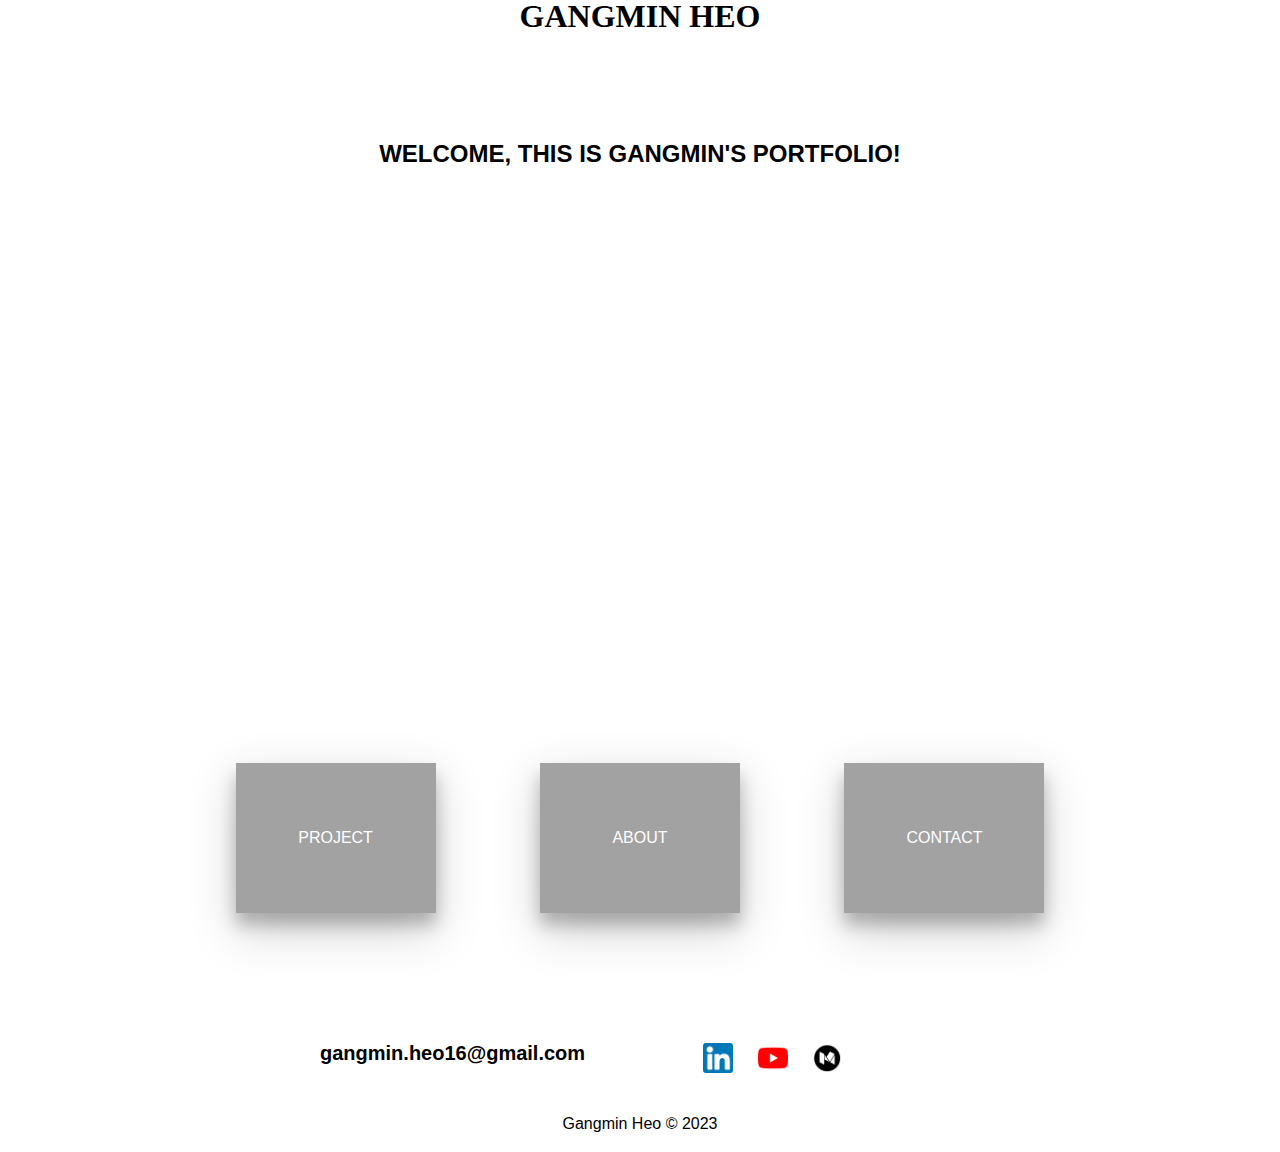
<file: index.html>
<!DOCTYPE html>
<html lang="en">

<head>
    <meta charset="UTF-8" />
    <meta name="viewport" content="width=device-width,initial-scale=1">
    <meta http-equiv="X-UA-Compatible" content="IE=edge" />
    <link rel="stylesheet" href="/css/style.css" type="text/css" />
    <link rel="stylesheet" href="/css/media.css" type="text/css" />
    <title>portfolio</title>
</head>

<body>
    <div class="wrap">

        <!-- logo / link to home -->
        <a href="/">
            <h1 class="homeh1">Gangmin Heo</h1>
        </a>
        <!-- logo / link to home -->




        <div class="content">
            <h2>Welcome, this is Gangmin's portfolio!</h2>


            <!-- landing page showreel -->
            <div class="showreel">


                <iframe width="700" height="394" src="https://www.youtube.com/embed/NQIYyPywDTE"
                    title="YouTube video player" frameborder="0"
                    allow="accelerometer; autoplay; clipboard-write; encrypted-media; gyroscope; picture-in-picture; web-share"
                    allowfullscreen></iframe>
            </div>
            <!-- landing page showreel -->

            <!-- nav -->
            <div class="homebtn">

                <a href="work.html"><button class="h_btn_p">
                        PROJECT
                    </button></a>

                <a href="about.html"><button class="h_btn_a">
                        ABOUT
                    </button></a>

                <a href="contact.html"><button class="h_btn_c">
                        CONTACT
                    </button></a>

            </div>
            <!-- nav -->




        </div>

    </div>
</body>

<!-- footer -->
<footer>


    <h4>gangmin.heo16@gmail.com</h4>


    <a href="https://www.linkedin.com/in/gangminheo1016/" target="_blank">
        <img src="img/linkedin.png" width="30px"></a>

    <a href="https://www.youtube.com/@gmHeo" target="_blank">
        <img src="img/youtube.png" width="30px"></a>


    <a href="https://medium.com/@hrkdals16" target="_blank">
        <img src="img/medium.png" width="30px"></a>

    <p>Gangmin Heo &copy; 2023</p>


</footer>
<!-- footer -->

</html>
</file>
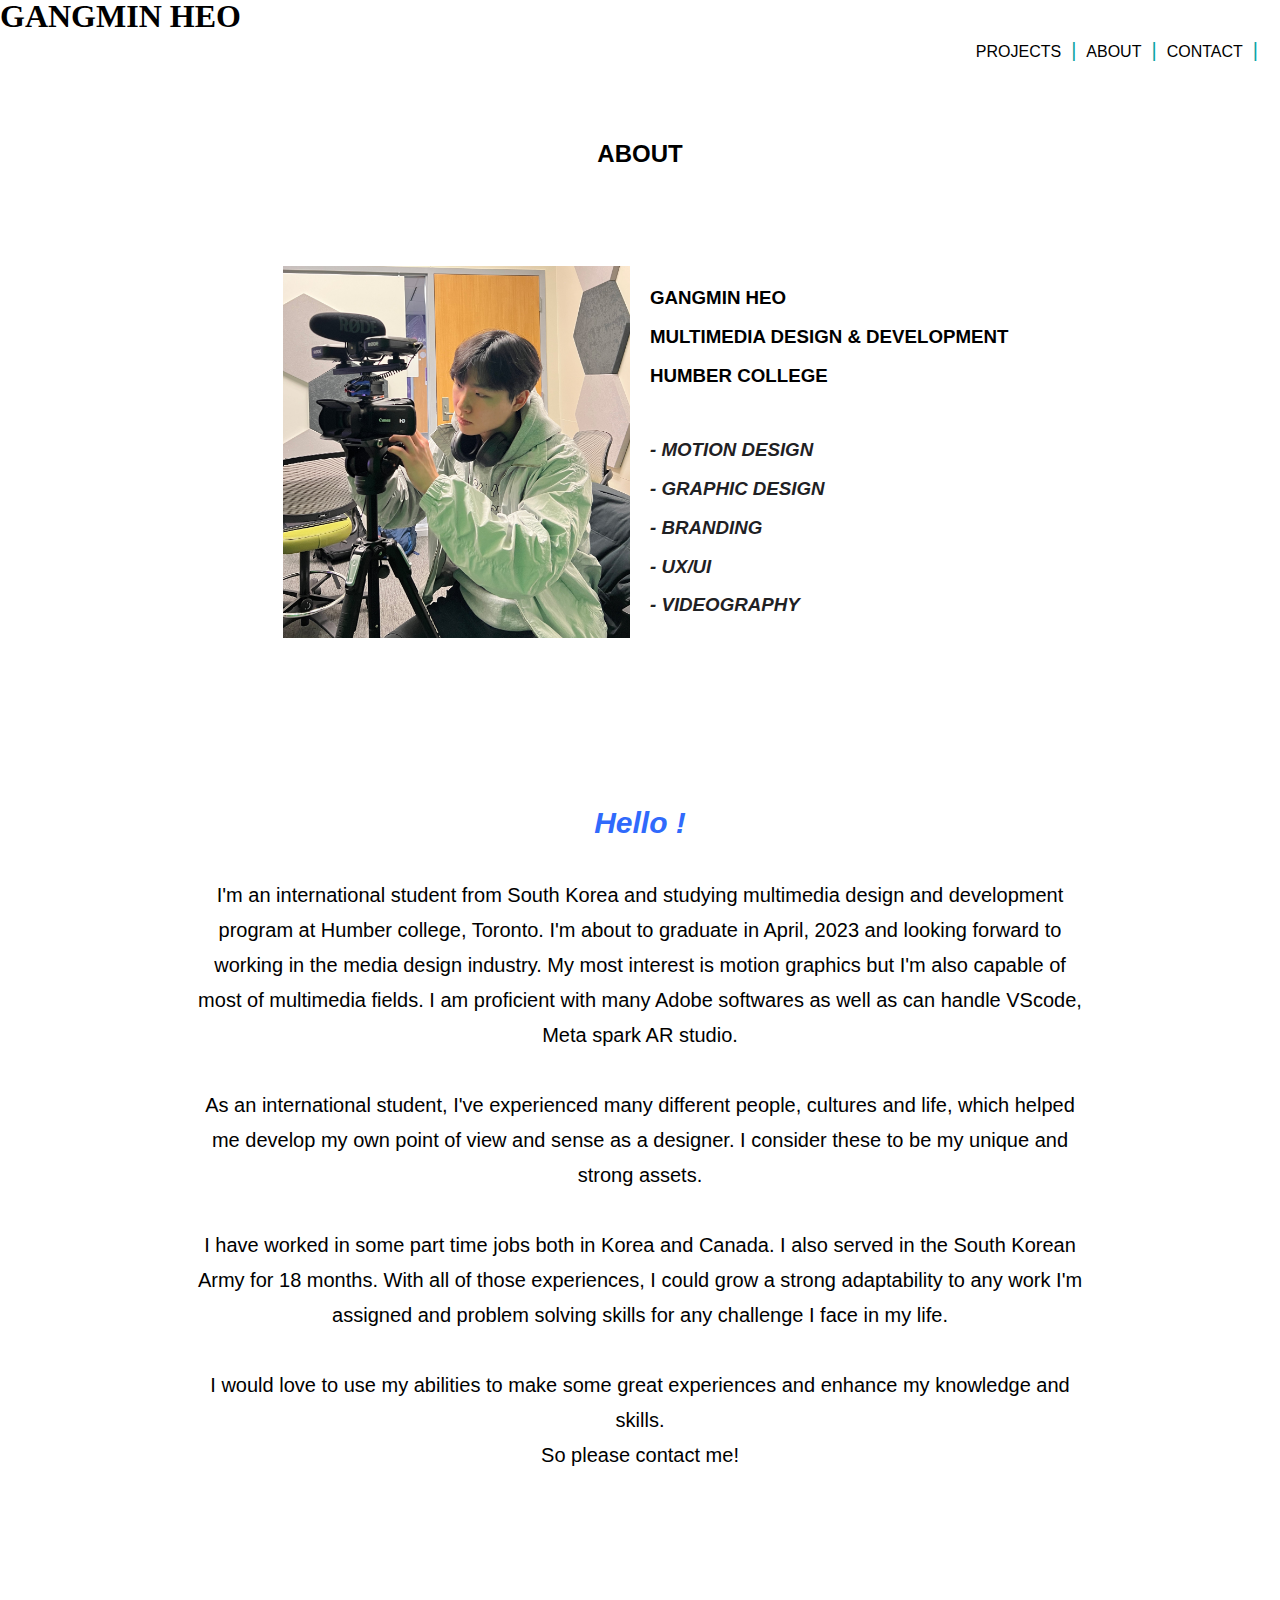
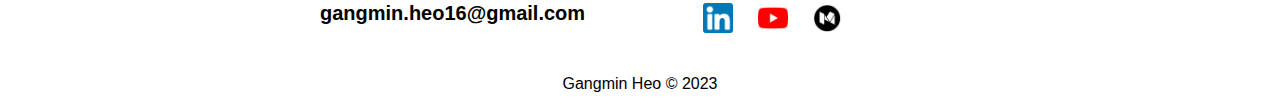
<file: about.html>
<!DOCTYPE html>
<html lang="en">

<head>
    <meta charset="UTF-8" />
    <meta name="viewport" content="width=device-width,initial-scale=1">
    <meta http-equiv="X-UA-Compatible" content="IE=edge" />
    <link rel="stylesheet" href="/css/style.css" type="text/css" />
    <link rel="stylesheet" href="/css/media.css" type="text/css" />
    <title>About</title>
</head>

<body>
    <div class="wrap">

        <!-- header -->
        <header>

            <a href="/">
                <h1>Gangmin Heo</h1>
            </a>

            <div class="nav">

                <nav>
                    <ul class="lnb">
                        <li>
                            <a href="work.html">Projects</a>
                        </li>
                        <li>
                            <a href="about.html">about</a>
                        </li>
                        <li>
                            <a href="contact.html">contact</a>
                        </li>

                    </ul>
                </nav>

            </div>

        </header>
        <!-- header -->

        <div class="content">
            <h2>about</h2>

            <div class="intro">

                <table border="1">
                    <th><img src="img/aboutpic.jpg" width="70%"></th>
                    <th class="introT">
                        <h3>Gangmin Heo</h3>
                        <h3>Multimedia Design & Development</h3>
                        <h3>Humber College</h3>
                        <Br>
                        <h3>- MOTION DESIGN</h3>
                        <h3>- GRAPHIC DESIGN</h3>
                        <h3>- BRANDING</h3>
                        <h3>- UX/UI</h3>
                        <h3>- VIDEOGRAPHY</h3>
                    </th>
                </table>




            </div>

            <div class="aboutP">
                <h4>Hello !</h4>

                <p>
                    I'm an international student from South Korea and studying multimedia design and development program
                    at Humber college, Toronto. I'm about to graduate in April, 2023 and looking forward to working in
                    the media design industry. My most interest is motion graphics but I'm also capable of most of
                    multimedia fields. I am proficient with many Adobe softwares as well as can handle VScode, Meta
                    spark AR studio.
                    <br>
                    <br>
                    As an international student, I've experienced many different people, cultures and life, which helped
                    me develop my own point of view and sense as a designer. I consider these to be my unique and strong
                    assets.
                    <br>
                    <br>
                    I have worked in some part time jobs both in Korea and Canada. I also served in the South Korean
                    Army for 18 months. With all of those experiences, I could grow a strong adaptability to any work
                    I'm assigned and problem solving skills for any challenge I face in my life.
                    <br>
                    <br>
                    I would love to use my abilities to make some great experiences and enhance my knowledge and skills.
                    <br>
                    So please contact me!

                </p>
            </div>

        </div>
    </div>
</body>

<!-- footer -->
<footer>
    <h4>gangmin.heo16@gmail.com</h4>


    <a href="https://www.linkedin.com/in/gangminheo1016/" target="_blank">
        <img src="img/linkedin.png" width="30px"></a>

    <a href="https://www.youtube.com/@gmHeo" target="_blank">
        <img src="img/youtube.png" width="30px"></a>


    <a href="https://medium.com/@hrkdals16" target="_blank">
        <img src="img/medium.png" width="30px"></a>

    <p>Gangmin Heo &copy; 2023</p>
</footer>
<!-- footer -->

</html>
</file>
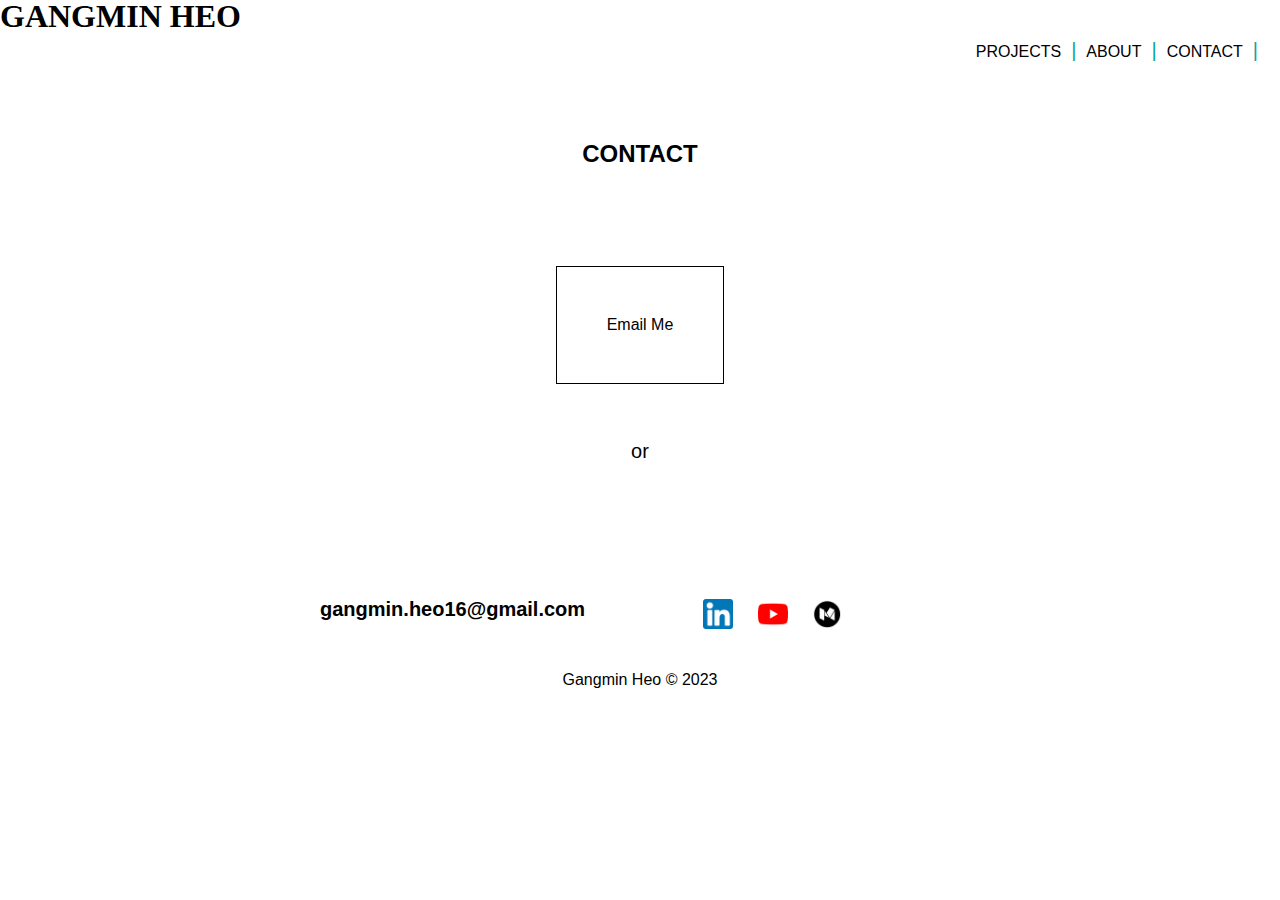
<file: contact.html>
<!DOCTYPE html>
<html lang="en">

<head>
    <meta charset="UTF-8" />
    <meta name="viewport" content="width=device-width,initial-scale=1">
    <meta http-equiv="X-UA-Compatible" content="IE=edge" />
    <link rel="stylesheet" href="/css/style.css" type="text/css" />
    <link rel="stylesheet" href="/css/media.css" type="text/css" />
    <title>Contact</title>
</head>

<body>
    <div class="wrap">
        
        <!-- header -->
        <header>

            <a href="/"><h1>Gangmin Heo</h1></a>
        
            <div class="nav">
        
                <nav>
                    <ul class="lnb">
                        <li>
                            <a href="work.html">Projects</a>
                        </li>
                        <li>
                            <a href="about.html">about</a>
                        </li>
                        <li>
                            <a href="contact.html">contact</a>
                        </li>
        
                    </ul>
                </nav>
        
            </div>
        
        </header>
        <!-- header -->

        

        <div class="content">
            <h2>Contact</h2>

            <div class="email">
            <a href="mailto:gangmin.heo16@gmail.com">Email Me</a>
            </div>
            <p class="eadress">or


        </div>


    </div>
</body>

<!-- footer -->
<footer>
    <h4>gangmin.heo16@gmail.com</h4>


    <a href="https://www.linkedin.com/in/gangminheo1016/" target="_blank">
        <img src="img/linkedin.png" width="30px"></a>

    <a href="https://www.youtube.com/@gmHeo" target="_blank">
        <img src="img/youtube.png" width="30px"></a>


    <a href="https://medium.com/@hrkdals16" target="_blank">
        <img src="img/medium.png" width="30px"></a>

    <p>Gangmin Heo &copy; 2023</p>
</footer>
<!-- footer -->

</html>
</file>
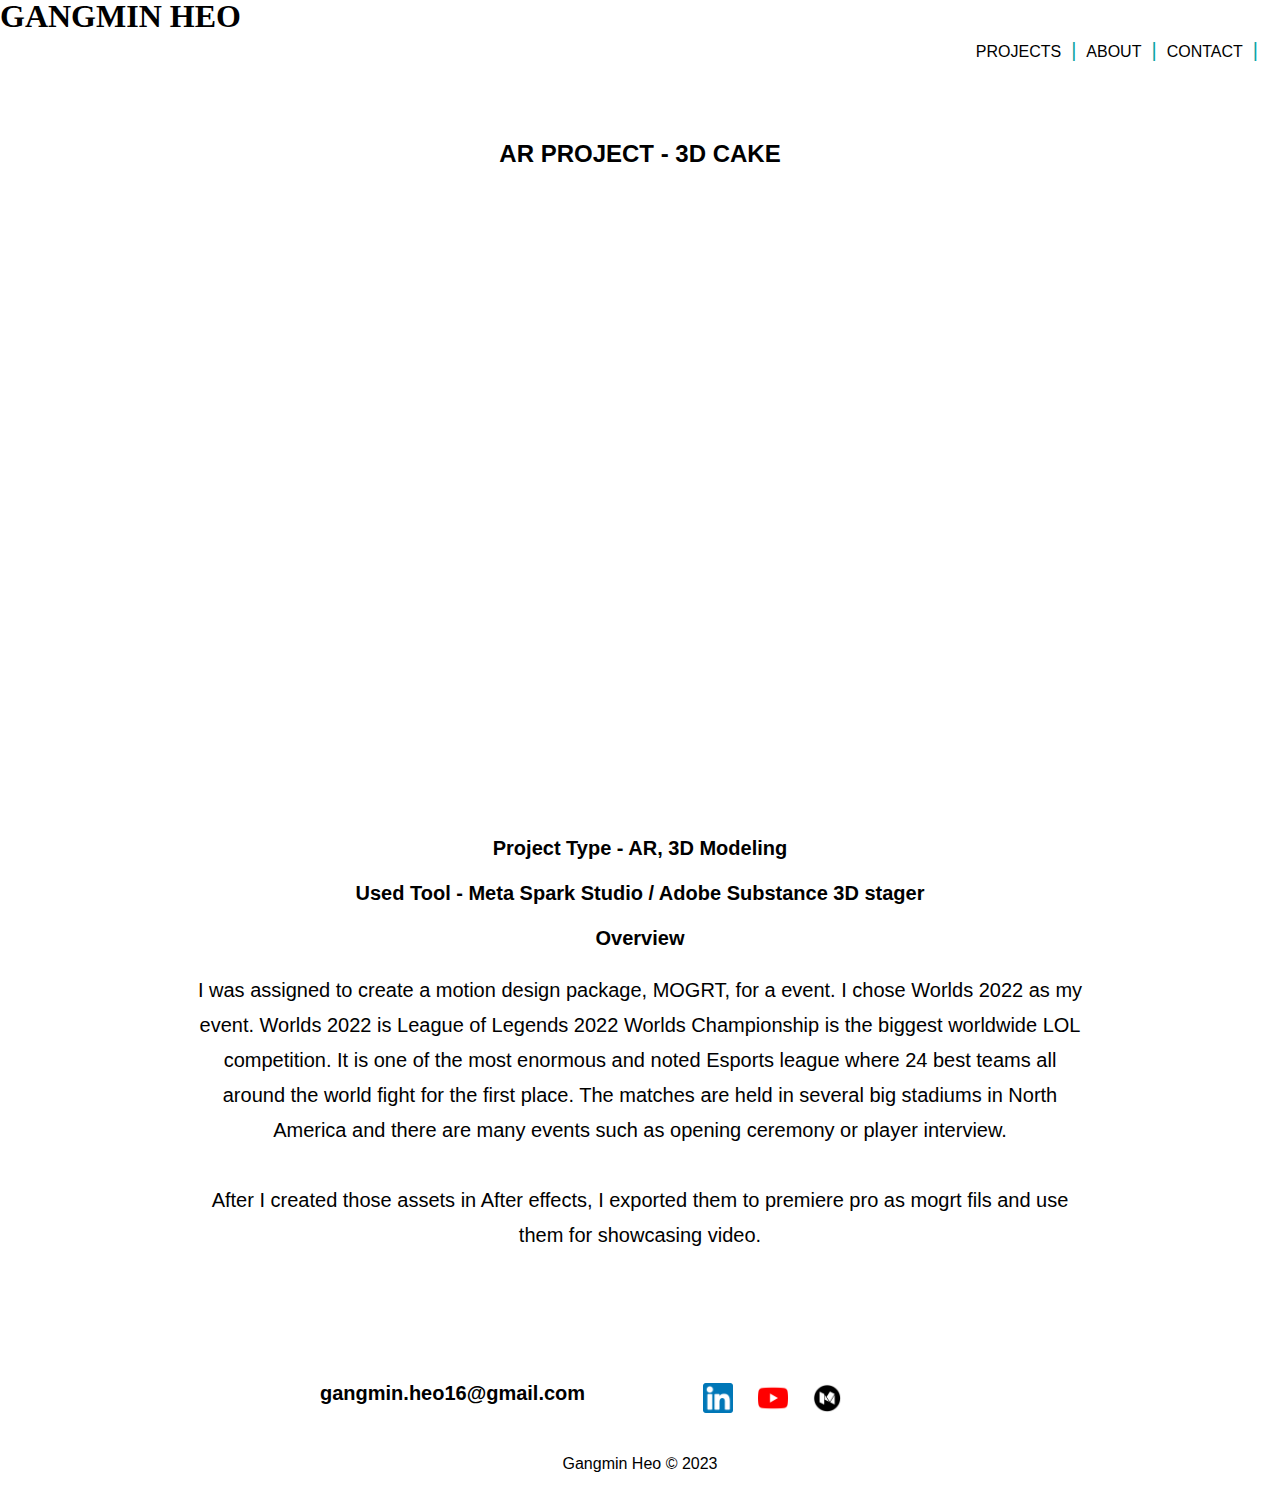
<file: projects/3dcake.html>
<!DOCTYPE html>
<html lang="en">

<head>
    <meta charset="UTF-8" />
    <meta name="viewport" content="width=device-width,initial-scale=1">
    <meta http-equiv="X-UA-Compatible" content="IE=edge" />
    <link rel="stylesheet" href="/css/style.css" type="text/css" />
    <link rel="stylesheet" href="/css/media.css" type="text/css" />
    <title>3dcake</title>
</head>

<body>
    <div class="wrap">

        <!-- header -->
        <header>

            <a href="/"><h1>Gangmin Heo</h1></a>
        
            <div class="nav">
        
                <nav>
                    <ul class="lnb">
                        <li>
                            <a href="/work.html">Projects</a>
                        </li>
                        <li>
                            <a href="/about.html">about</a>
                        </li>
                        <li>
                            <a href="/contact.html">contact</a>
                        </li>
        
                    </ul>
                </nav>
        
            </div>
        
        </header>
        <!-- header -->

        <div class="content">
            <h2>AR Project - 3D Cake</h2>

            <div class="projectdetail">
                <iframe width="334" height="594" src="https://www.youtube.com/embed/XunFyldAjC8" title="Spark AR 3d Cake" frameborder="0" allow="accelerometer; autoplay; clipboard-write; encrypted-media; gyroscope; picture-in-picture; web-share" allowfullscreen></iframe>
                <h4>Project Type - AR, 3D Modeling</h4>
                <h4>Used Tool - Meta Spark Studio / Adobe Substance 3D stager</h4>
                <h4>Overview</h4>
                <p>I was assigned to create a motion design package, MOGRT, for a event. I chose Worlds 2022 as my
                    event. Worlds 2022 is League of Legends 2022 Worlds Championship is the biggest worldwide LOL
                    competition. It is one of the most
                    enormous and noted Esports league where 24 best teams all around the world fight for the first
                    place. The
                    matches are held in several big stadiums in North America and there are many events such as opening
                    ceremony or player interview.
                    <br>
                    <br>
                 
                    After I created those assets in After effects, I exported them to premiere pro as mogrt fils and use them for showcasing video.

                </p>
            </div>

        </div>
    </div>
</body>


<!-- footer -->
<footer>
    <h4>gangmin.heo16@gmail.com</h4>


    <a href="https://www.linkedin.com/in/gangminheo1016/" target="_blank">
        <img src="/img/linkedin.png" width="30px"></a>

    <a href="https://www.youtube.com/@gmHeo" target="_blank">
        <img src="/img/youtube.png" width="30px"></a>


    <a href="https://medium.com/@hrkdals16" target="_blank">
        <img src="/img/medium.png" width="30px"></a>

    <p>Gangmin Heo &copy; 2023</p>
</footer>
<!-- footer -->

</html>
</file>
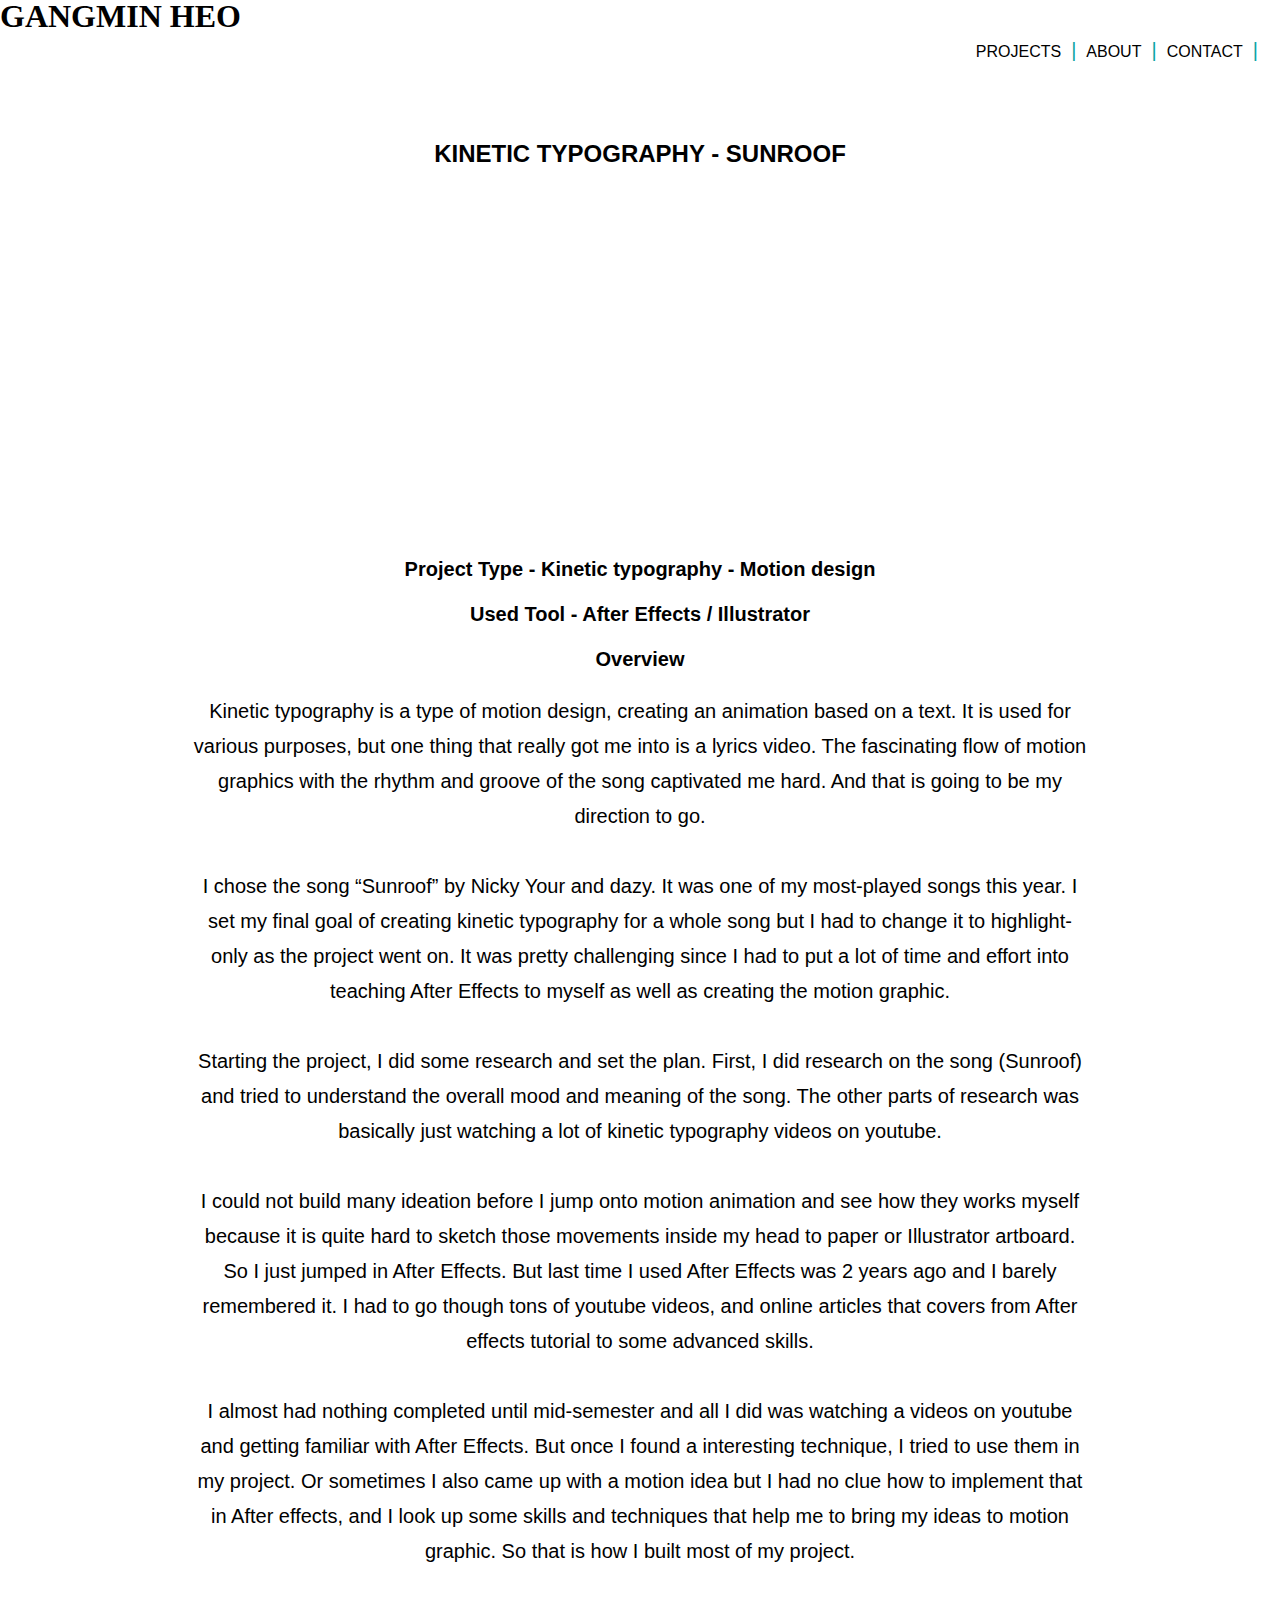
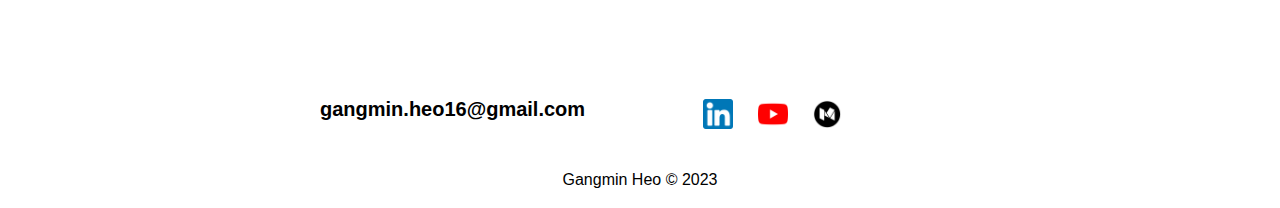
<file: projects/sunroof.html>
<!DOCTYPE html>
<html lang="en">

<head>
    <meta charset="UTF-8" />
    <meta name="viewport" content="width=device-width,initial-scale=1">
    <meta http-equiv="X-UA-Compatible" content="IE=edge" />
    <link rel="stylesheet" href="/css/style.css" type="text/css" />
    <link rel="stylesheet" href="/css/media.css" type="text/css" />
    <title>Sunroof</title>
</head>

<body>
    <div class="wrap">

        <!-- header -->
        <header>

            <a href="/">
                <h1>Gangmin Heo</h1>
            </a>

            <div class="nav">

                <nav>
                    <ul class="lnb">
                        <li>
                            <a href="/work.html">Projects</a>
                        </li>
                        <li>
                            <a href="/about.html">about</a>
                        </li>
                        <li>
                            <a href="/contact.html">contact</a>
                        </li>

                    </ul>
                </nav>

            </div>

        </header>
        <!-- header -->

        <div class="content">
            <h2>Kinetic typography - sunroof</h2>

            <div class="projectdetail">
                <iframe width="560" height="315" src="https://www.youtube.com/embed/mFFTuW5sfwU"
                    title="YouTube video player" frameborder="0"
                    allow="accelerometer; autoplay; clipboard-write; encrypted-media; gyroscope; picture-in-picture; web-share"
                    allowfullscreen></iframe>
                <h4>Project Type - Kinetic typography - Motion design</h4>
                <h4>Used Tool - After Effects / Illustrator</h4>
                <h4>Overview</h4>
                <p> Kinetic typography is a type of motion design, creating an animation based on a text. It is used for
                    various purposes, but one thing that really got me into is a lyrics video. The fascinating flow of
                    motion graphics with the rhythm and groove of the song captivated me hard. And that is going to be
                    my direction to go.
                    <br>
                    <br>
                    I chose the song “Sunroof” by Nicky Your and dazy. It was one of my most-played songs this year. I
                    set my final goal of creating kinetic typography for a whole song but I had to change it to
                    highlight-only as the project went on. It was pretty challenging since I had to put a lot of time
                    and effort into teaching After Effects to myself as well as creating the motion graphic.
                    <br><br>
                    Starting the project, I did some research and set the plan. First, I did research on the song
                    (Sunroof) and tried to understand the overall mood and meaning of the song. The other parts of
                    research was basically just watching a lot of kinetic typography videos on youtube.
                    <br><br>
                    I could not build many ideation before I jump onto motion animation and see how they works myself
                    because it is quite hard to sketch those movements inside my head to paper or Illustrator artboard.
                    So I just jumped in After Effects. But last time I used After Effects was 2 years ago and I barely
                    remembered it. I had to go though tons of youtube videos, and online articles that covers from After
                    effects tutorial to some advanced skills.
                    <br><br>
                    I almost had nothing completed until mid-semester and all I did was watching a videos on youtube and
                    getting familiar with After Effects. But once I found a interesting technique, I tried to use them
                    in my project. Or sometimes I also came up with a motion idea but I had no clue how to implement
                    that in After effects, and I look up some skills and techniques that help me to bring my ideas to
                    motion graphic. So that is how I built most of my project.
                </p>
            </div>

        </div>
    </div>
</body>

<!-- footer -->
<footer>
    <h4>gangmin.heo16@gmail.com</h4>


    <a href="https://www.linkedin.com/in/gangminheo1016/" target="_blank">
        <img src="/img/linkedin.png" width="30px"></a>

    <a href="https://www.youtube.com/@gmHeo" target="_blank">
        <img src="/img/youtube.png" width="30px"></a>


    <a href="https://medium.com/@hrkdals16" target="_blank">
        <img src="/img/medium.png" width="30px"></a>

    <p>Gangmin Heo &copy; 2023</p>
</footer>
<!-- footer -->

</html>
</file>
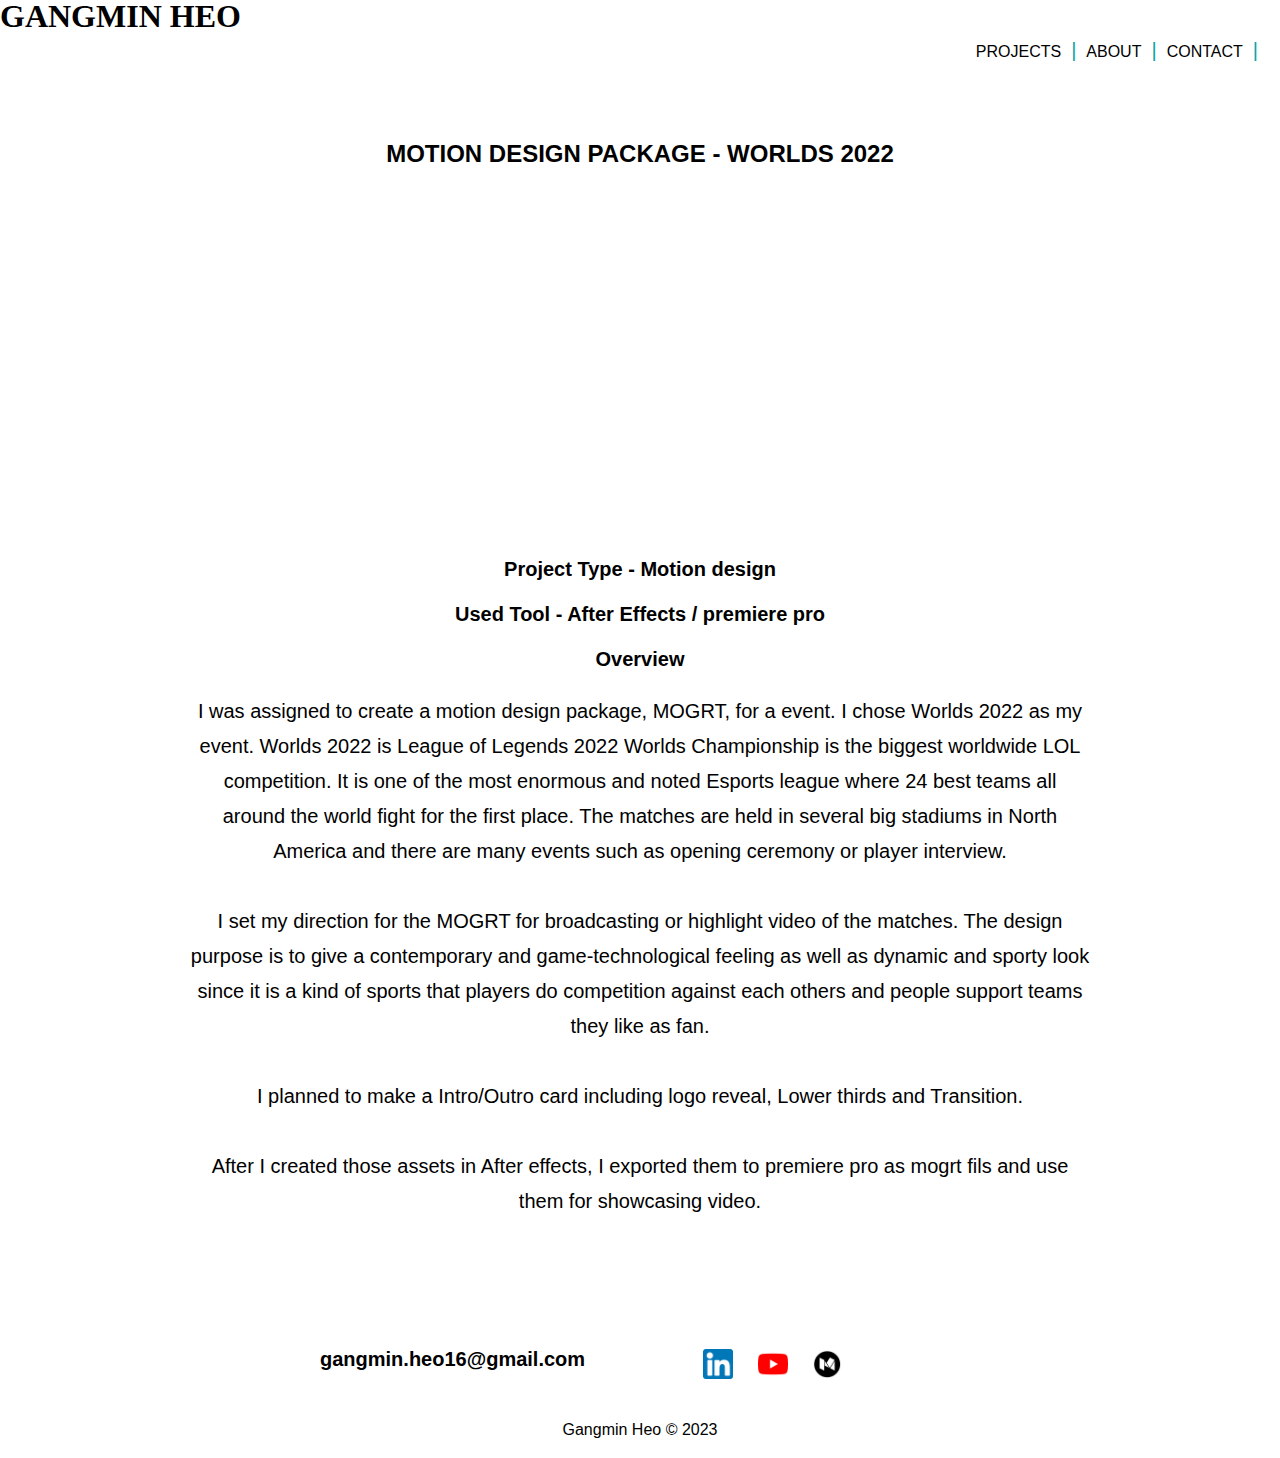
<file: projects/worlds2022.html>
<!DOCTYPE html>
<html lang="en">

<head>
    <meta charset="UTF-8" />
    <meta name="viewport" content="width=device-width,initial-scale=1">
    <meta http-equiv="X-UA-Compatible" content="IE=edge" />
    <link rel="stylesheet" href="/css/style.css" type="text/css" />
    <link rel="stylesheet" href="/css/media.css" type="text/css" />
    <title>worlds2022</title>
</head>

<body>
    <div class="wrap">

        <!-- header -->
        <header>

            <a href="/"><h1>Gangmin Heo</h1></a>
        
            <div class="nav">
        
                <nav>
                    <ul class="lnb">
                        <li>
                            <a href="/work.html">Projects</a>
                        </li>
                        <li>
                            <a href="/about.html">about</a>
                        </li>
                        <li>
                            <a href="/contact.html">contact</a>
                        </li>
        
                    </ul>
                </nav>
        
            </div>
        
        </header>
        <!-- header -->

        <div class="content">
            <h2>Motion Design Package - Worlds 2022</h2>

            <div class="projectdetail">
                <iframe width="560" height="315" src="https://www.youtube.com/embed/l1jrJBClUcI" title="YouTube video player" frameborder="0" allow="accelerometer; autoplay; clipboard-write; encrypted-media; gyroscope; picture-in-picture; web-share" allowfullscreen></iframe>
                <h4>Project Type - Motion design</h4>
                <h4>Used Tool - After Effects / premiere pro</h4>
                <h4>Overview</h4>
                <p>I was assigned to create a motion design package, MOGRT, for a event. I chose Worlds 2022 as my
                    event. Worlds 2022 is League of Legends 2022 Worlds Championship is the biggest worldwide LOL
                    competition. It is one of the most
                    enormous and noted Esports league where 24 best teams all around the world fight for the first
                    place. The
                    matches are held in several big stadiums in North America and there are many events such as opening
                    ceremony or player interview.
                    <br>
                    <br>
                    I set my direction for the MOGRT for broadcasting or highlight video of the matches. The design purpose is to give a contemporary and game-technological feeling as well as dynamic and sporty look since it is a kind of sports that
                    players do competition against each others and people support teams they like as fan.
                    <br>
                    <br>
                    I planned to make a Intro/Outro card including logo reveal, Lower thirds and Transition.
                    <br><br>
                    After I created those assets in After effects, I exported them to premiere pro as mogrt fils and use them for showcasing video.

                </p>
            </div>

        </div>
    </div>
</body>

<!-- footer -->
<footer>
    <h4>gangmin.heo16@gmail.com</h4>


    <a href="https://www.linkedin.com/in/gangminheo1016/" target="_blank">
        <img src="/img/linkedin.png" width="30px"></a>

    <a href="https://www.youtube.com/@gmHeo" target="_blank">
        <img src="/img/youtube.png" width="30px"></a>


    <a href="https://medium.com/@hrkdals16" target="_blank">
        <img src="/img/medium.png" width="30px"></a>

    <p>Gangmin Heo &copy; 2023</p>
</footer>
<!-- footer -->

</html>
</file>
<file: css/style.css>
@charset "utf-8";









* {
    margin: 0;
    padding: 0;
    box-sizing: border-box;
    transition: 0.5s;
}

body {
    font-family: Arial, Helvetica, sans-serif;
    font-size: 16px;
    line-height: 1;
}






h1 {
    text-transform: uppercase;
    font-family: Impact;

}

h2 {
    text-transform: uppercase;
}


a {
    text-decoration: none;
    color: black;
}

li {
    list-style: none;
}


/* nav */
/* nav */
/* nav */

nav {
    display: flex;
    margin: auto;
    justify-content: space-between;
    align-items: center;
    background-color: var(--background-color);
    padding: 8px 12px;
    float: right;

}

nav h2 {
    display: none;
}

.lnb {
    width: 100%;
}

.lnb>li {
    float: left;

}

.lnb>li>a {
    text-transform: uppercase;
}

.lnb>li>a:hover {
    color: rgb(43, 81, 218);
}

.lnb>li>a:after {
    content: "|";
    font-size: 20px;
    color: rgb(10, 164, 164);
    margin: 0 10px;
}

/* nav */
/* nav */
/* nav */

/* homepage */
/* homepage */
/* homepage */

.homep {
    text-align: center;
}

.content {
    width: 90%;
    margin: auto;
    margin-top: 30px;
    padding: 50px;
    text-align: center;
}

.content h2 {
    padding: 30px;
    text-align: center;
    margin-bottom: 20px;
}

.content p {
    font-size: 20px;
    margin: auto;
    width: 900px;
    text-align: center;
    line-height: 35px;
}


.homeh1 {
    text-align: center;

}

.homebtn {
    margin: auto;
    margin-top: 150px;
}

.homebtn button {
    width: 200px;
    height: 150px;
    margin: auto 50px;
    background-color: #a2a2a2;
    border: none;
    color: white;
    text-align: center;
    text-decoration: none;
    display: inline-block;
    font-size: 16px;
    cursor: pointer;
    transition: 0.6s;
    box-shadow: 0 12px 16px 0 rgba(0, 0, 0, 0.24), 0 17px 50px 0 rgba(0, 0, 0, 0.19);
}

.homebtn button:hover {
    width: 230px;
    height: 180px;
    background-color: rgb(49, 49, 49);
}

/* homepage */
/* homepage */
/* homepage */





/* work page */
/* work page */
/* work page */

.work_main {
    width: 90%;
    margin: auto;
    margin-top: 50px;
    padding: 50px;
}

.work_main h2 {
    padding: 30px;
    text-align: center;
    margin-bottom: 20px;
}

.work_content {
    transition: 1s;
    margin: auto;
    margin-bottom: 50px;
    text-align: center;
    border: 1px solid #cecece;
    width: 700px;

}

.work_content:hover {
    background-color: #fff;
    box-shadow: 10px 20px 20px 10px rgba(0, 0, 0, 0.24), 0 17px 50px 0 rgba(0, 0, 0, 0.19);
}

.work_content h3 {
    transition: 1s;
    padding: 30px;
    font-size: 30px;
}

.work_content img {
    transition: 1s;
    margin-bottom: 20px;
}

.work_content p {
    padding: 20px;
    font-size: 20px;
}

.vp-worlds,
.vp-sunroof,
.vp-3d {
    background-color: #c7c7c7;
    border: none;
    color: white;
    padding: 15px 32px;
    text-align: center;
    text-decoration: none;
    display: inline-block;
    font-size: 16px;
    cursor: pointer;
    transition: 0.5s;
    margin-bottom: 40px;
}

.vp-worlds:hover {
    background-color: #5395ec;
    color: white;
    box-shadow: 0 12px 16px 0 rgba(0, 0, 0, 0.24), 0 17px 50px 0 rgba(0, 0, 0, 0.19);
}

.vp-sunroof:hover {
    background-color: #f28424;
    color: white;
    box-shadow: 0 12px 16px 0 rgba(0, 0, 0, 0.24), 0 17px 50px 0 rgba(0, 0, 0, 0.19);
}

.vp-3d:hover {
    background-color: #d540a6;
    color: white;
    box-shadow: 0 12px 16px 0 rgba(0, 0, 0, 0.24), 0 17px 50px 0 rgba(0, 0, 0, 0.19);
}

/* work page */
/* work page */
/* work page */




/* project detail pages */
/* project detail pages */
/* project detail pages */

.projectdetail {
    text-align: center;
}

.projectdetail h4 {
    margin: 25px 0;
    font-size: 20px;
}

/* project detail pages */
/* project detail pages */
/* project detail pages */


/* about page */
/* about page */
/* about page */

.intro {
    margin: 50px 0;
}

.intro table {
    border: none;
    border-spacing: 20px;
}

.intro th {
    border: none;
}

.intro img {
    float: right;
}


.introT {
    width: 50%;
    text-transform: uppercase;
}

.introT h3 {
    margin: 20px 0;
    text-align: left;
}

.introT>:nth-child(n+4) {
    font-style: italic;
    color: #1f2124;
}




.aboutP {
    margin-top: 150px;
}

.aboutP img {
    float: left;
}


.aboutP h4 {
    font-size: 30px;
    font-style: italic;
    color: #306afc;
    margin-bottom: 40px;
    transition: 1s;
}

/* about page */
/* about page */
/* about page */



/* contact */
/* contact */
/* contact */

.email {
    margin: auto;
    padding-top: 50px;

}

.email a {
    display: inline-block;
    padding: 50px;
    border: 1px solid #000;
    transition: 0.6s;
    margin-bottom: 50px;
}

.email a:hover {
    background-color: rgb(49, 49, 49);
    color: #fff;
    font-size: 30px;
    box-shadow: 0 10px 10px 0 rgba(0, 0, 0, 0.24), 0 17px 50px 0 rgba(0, 0, 0, 0.19);
}

.eadress {
    margin-top: 100px;
    position: relative;
}

/* contact */
/* contact */
/* contact */


/* footer */
/* footer */
/* footer */



footer {
    width: 30%;
    text-align: center;
    margin: auto;
    margin-top: 50px;
    padding-top: 30px;
    padding-bottom: 20px;
}


footer h4 {
    font-size: 20px;
    float: left;
}

footer a {
    margin: 10px;

}

footer a :hover {
    padding: 3px;
    border: solid 2px #2b2b2b;
}


footer p {
    margin-top: 40px;
}


/* footer */
/* footer */
/* footer */
</file>
<file: css/media.css>
@charset "utf-8";

@media ( max-width: 600px ) {
    h2 {
     color: #40ff6c;
    }

    iframe {
        width: 300px;
        height: 169px;

    }

    h2 {
        font-size: 20px;
    }

    footer {
        width: 100%;
        background-color: rgb(56, 54, 58);
        color: rgb(255, 255, 255);
        font-size: 10px;
    }

    footer h4 {
        float: none;
        padding-bottom: 15px;
        font-size: 12px;
    }


   }

   @media ( min-width: 600px ) and ( max-width: 1400px ) {

    footer {
        width: 50%;
    }

   }
</file>
